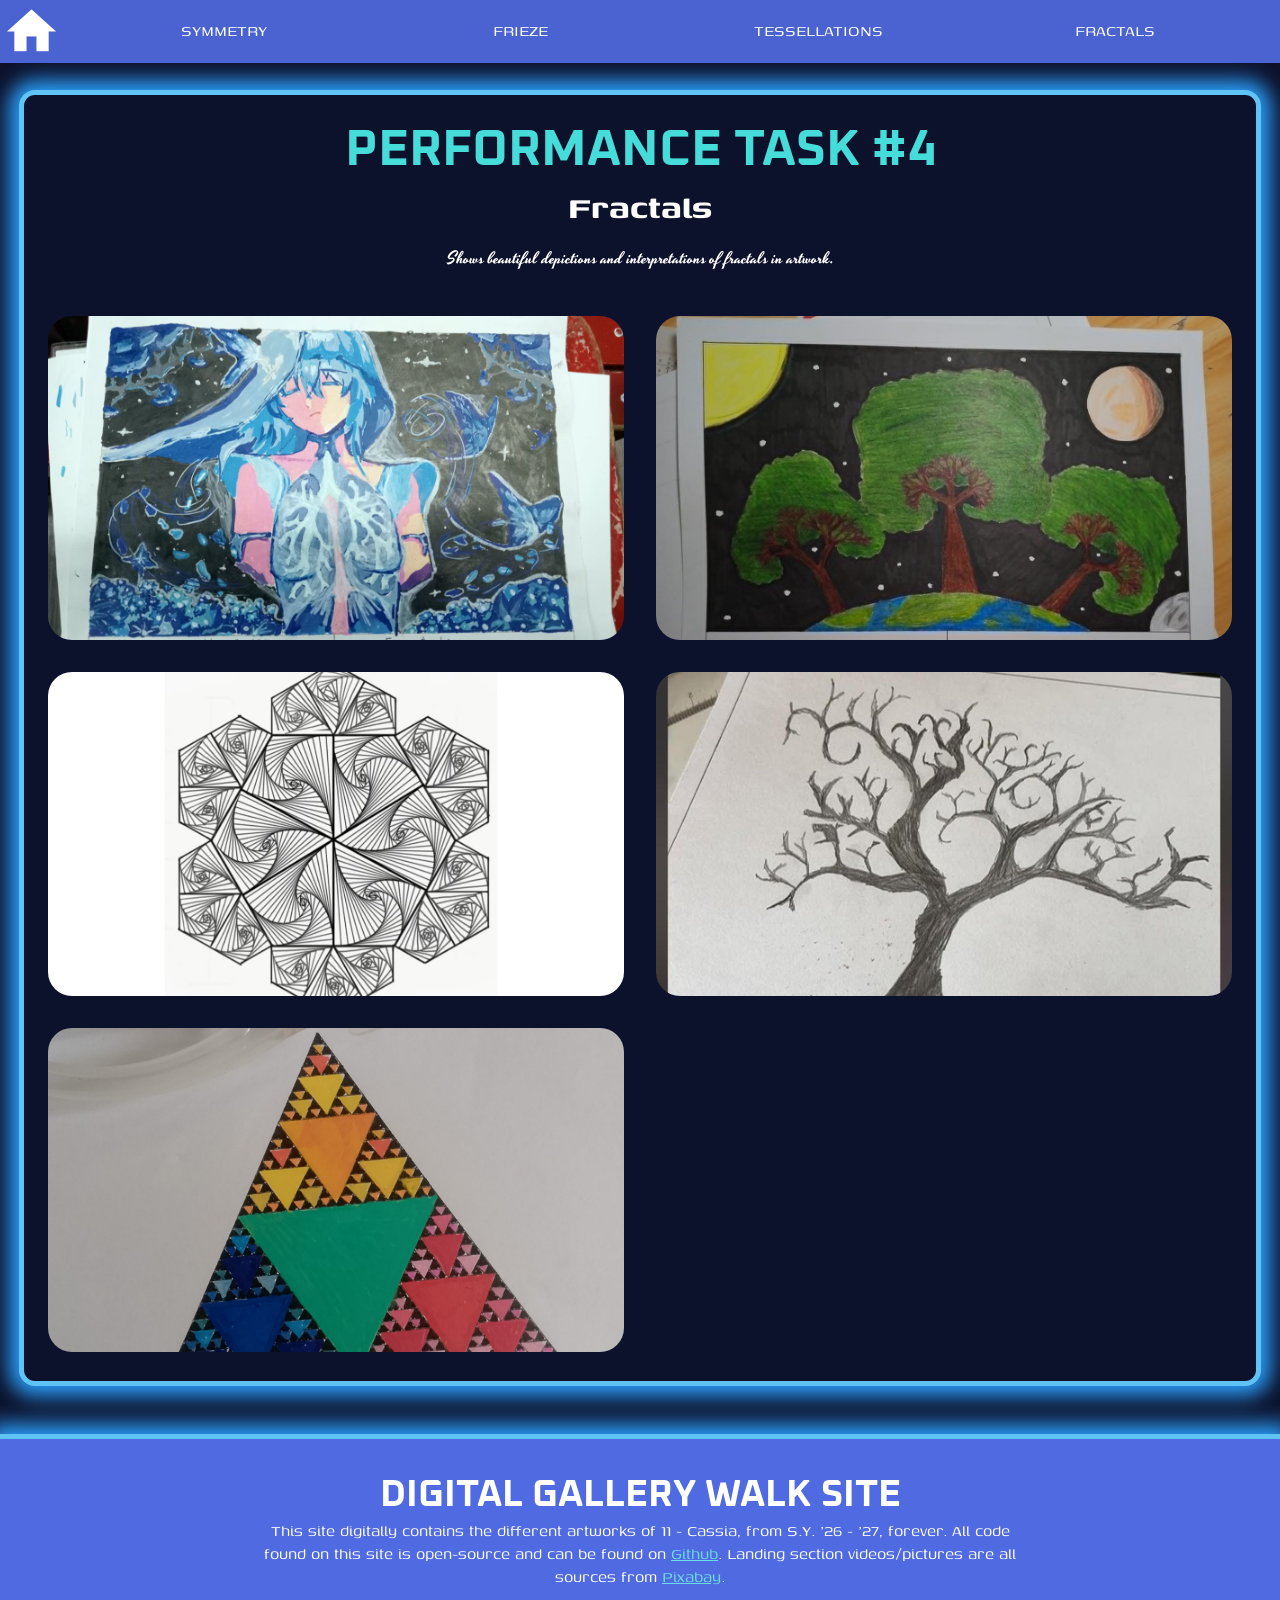
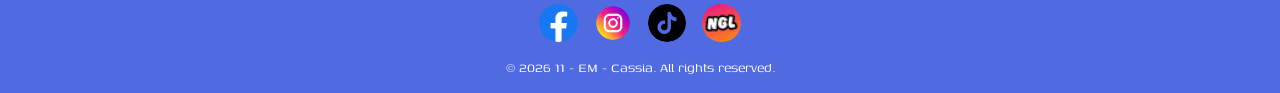
<file: pages/fractal.html>
<!--
The Digital Gallery Walk Site is a website which can display several downloadable artworks based on previously-set categories. 
Copyright (C) 2026 Jhazmine Audrey Perez

This program is free software: you can redistribute it and/or modify
it under the terms of the GNU General Public License as published by
the Free Software Foundation, either version 3 of the License, or
(at your option) any later version.

This program is distributed in the hope that it will be useful,
but WITHOUT ANY WARRANTY; without even the implied warranty of
MERCHANTABILITY or FITNESS FOR A PARTICULAR PURPOSE.  See the
GNU General Public License for more details.

You should have received a copy of the GNU General Public License
along with this program.  If not, see <https://www.gnu.org/licenses/>.
-->

<!DOCTYPE html>
<html>
    <head>
        <title> PT#4 Fractal | Digital Gallery Walk </title>
        <link rel="icon" type="image/x-icon" href="../assets/favi.ico">

        <meta charset="UTF-8"/>
        <meta name="viewport" content="width=device-width, initial-scale=1.0"/>
        <meta 
            name="description"
            content="Digital Gallery Walk - Fractals Page | A permanent version of the Gallery Walk containing different
            chosen artworks created for the Finite Mathematics subject, made by members of this class."
        />
        <meta name="author" content="Jhazmine Audrey Perez"/>

        <!-- Open Graph Tags-->
        <meta property="og:title" content="Fractals Page - Digital Gallery Walk | Cassia"/>
        <meta
            property="og:description"
            content="Digital Gallery Walk - Fractals Page | A permanent version of the Finite Mathematics
            Gallery Walk project of Cassia."
        /> 
        <meta property="og:url" content="https://jhazmineaudrey.github.io/Digital-Gallery-Walk-Site/"/> 

        <meta property="og:image" content="https://jhazmineaudrey.github.io/Digital-Gallery-Walk-Site/"/>
        <meta property="og:image:width" content="1200" />
        <meta property="og:image:height" content="630" />

        <meta property="og:type" content="Website"/>

        <!-- External Links -->
        <link rel="stylesheet" href="../css/pages.css"/>
        <script src="../js/pages.js" defer></script>

        <link href="https://fonts.googleapis.com/icon?family=Material+Icons|Material+Icons+Outlined|Material+Icons+Round|Material+Icons+Sharp|Material+Icons+Two+Tone" rel="stylesheet"/>
        <link rel="preconnect" href="https://fonts.googleapis.com">
        <link rel="preconnect" href="https://fonts.gstatic.com" crossorigin>
        <link href="https://fonts.googleapis.com/css2?family=Genos:ital,wght@0,100..900;1,100..900&family=Oxanium:wght@200..800&family=Yesteryear&display=swap" rel="stylesheet">
    </head>
    <body>
        <div id="ZOOMED-IN-CONTAINER">
            <div id="ZOOM-IMG-CONT">
                <img id="ZOOM-IMG"/>
                <button id="ZOOM-CONT-CLOSE"></button>
                <a id="ZOOM-CONT-DOWNLOAD" download></a>
            </div>
        </div>
        <header>
            <div id="MOB-NAV">
                <a id="HOME" href="../index.html"></a>
                <input type="checkbox" id="HAMBURGER"/>
                <label for="HAMBURGER"></label>
            </div>
            <nav>
                <ul id="MENU">
                    <li class="item"><a href="../pages/symmetry.html">SYMMETRY</a></li>
                    <li class="item"><a href="../pages/frieze.html">FRIEZE</a></li>
                    <li class="item"><a href="../pages/tessellation.html">TESSELLATIONS</a></li>
                    <li class="item"><a href="">FRACTALS</a></li>
                </ul>
            </nav>
        </header>
        <main>
            <section class="PTs" id="PT4">
                <h2 class="section-title"><strong>PERFORMANCE TASK #4</strong></h2>
                <p class="pt-title"><strong> Fractals </strong></p>
                <p class="section-desc">Shows beautiful depictions and interpretations of fractals in artwork.</p>
                <div class="group">
                    <article class="artwork-card">
                        <img src="../assets/Fractal1.jpg"/>
                        <div class="card-overlay"><strong>[Artist Name]</strong></div>
                    </article>
                    <article class="artwork-card">
                        <img src="../assets/Fractal2.jpg"/>
                        <div class="card-overlay"><strong>[Artist Name]</strong></div>
                    </article>
                    <article class="artwork-card">
                        <img src="../assets/Fractal3.png"/>
                        <div class="card-overlay"><strong>[Artist Name]</strong></div>
                    </article>
                    <article class="artwork-card">
                        <img src="../assets/Fractal4.jpg"/>
                        <div class="card-overlay"><strong>[Artist Name]</strong></div>
                    </article>
                    <article class="artwork-card">
                        <img src="../assets/Fractal5.jpg"/>
                        <div class="card-overlay"><strong>[Artist Name]</strong></div>
                    </article>
                </div>
            </section>
        </main>
        <footer>
            <strong>DIGITAL GALLERY WALK SITE</strong>
            <section id="FOOTER-ABOUT">
                This site digitally contains the different artworks of 11 - Cassia, from S.Y. '26 - '27, forever.
                All code found on this site is open-source and can be found on <a href="https://github.com/jhazmineaudrey/Digital-Gallery-Walk-Site">Github</a>.
                Landing section videos/pictures are all sources from <a href="https://pixabay.com/">Pixabay</a>.
            </section>
            <section id="FOOTER-CONTACT">
                <a href="https://www.facebook.com/"><img src="../assets/facebook.png"/></a>
                <a href="https://www.instagram.com/"><img src="../assets/instagram.png"/></a>
                <a href="https://www.tiktok.com/"><img src="../assets/tiktok.png"/></a>
                <a href="https://ngl.link/"><img src="../assets/ngl.png"/></a>
            </section>
            <p>© 2026 11 - EM - Cassia. All rights reserved.</p>
        </footer>
    </body>
</html>
</file>
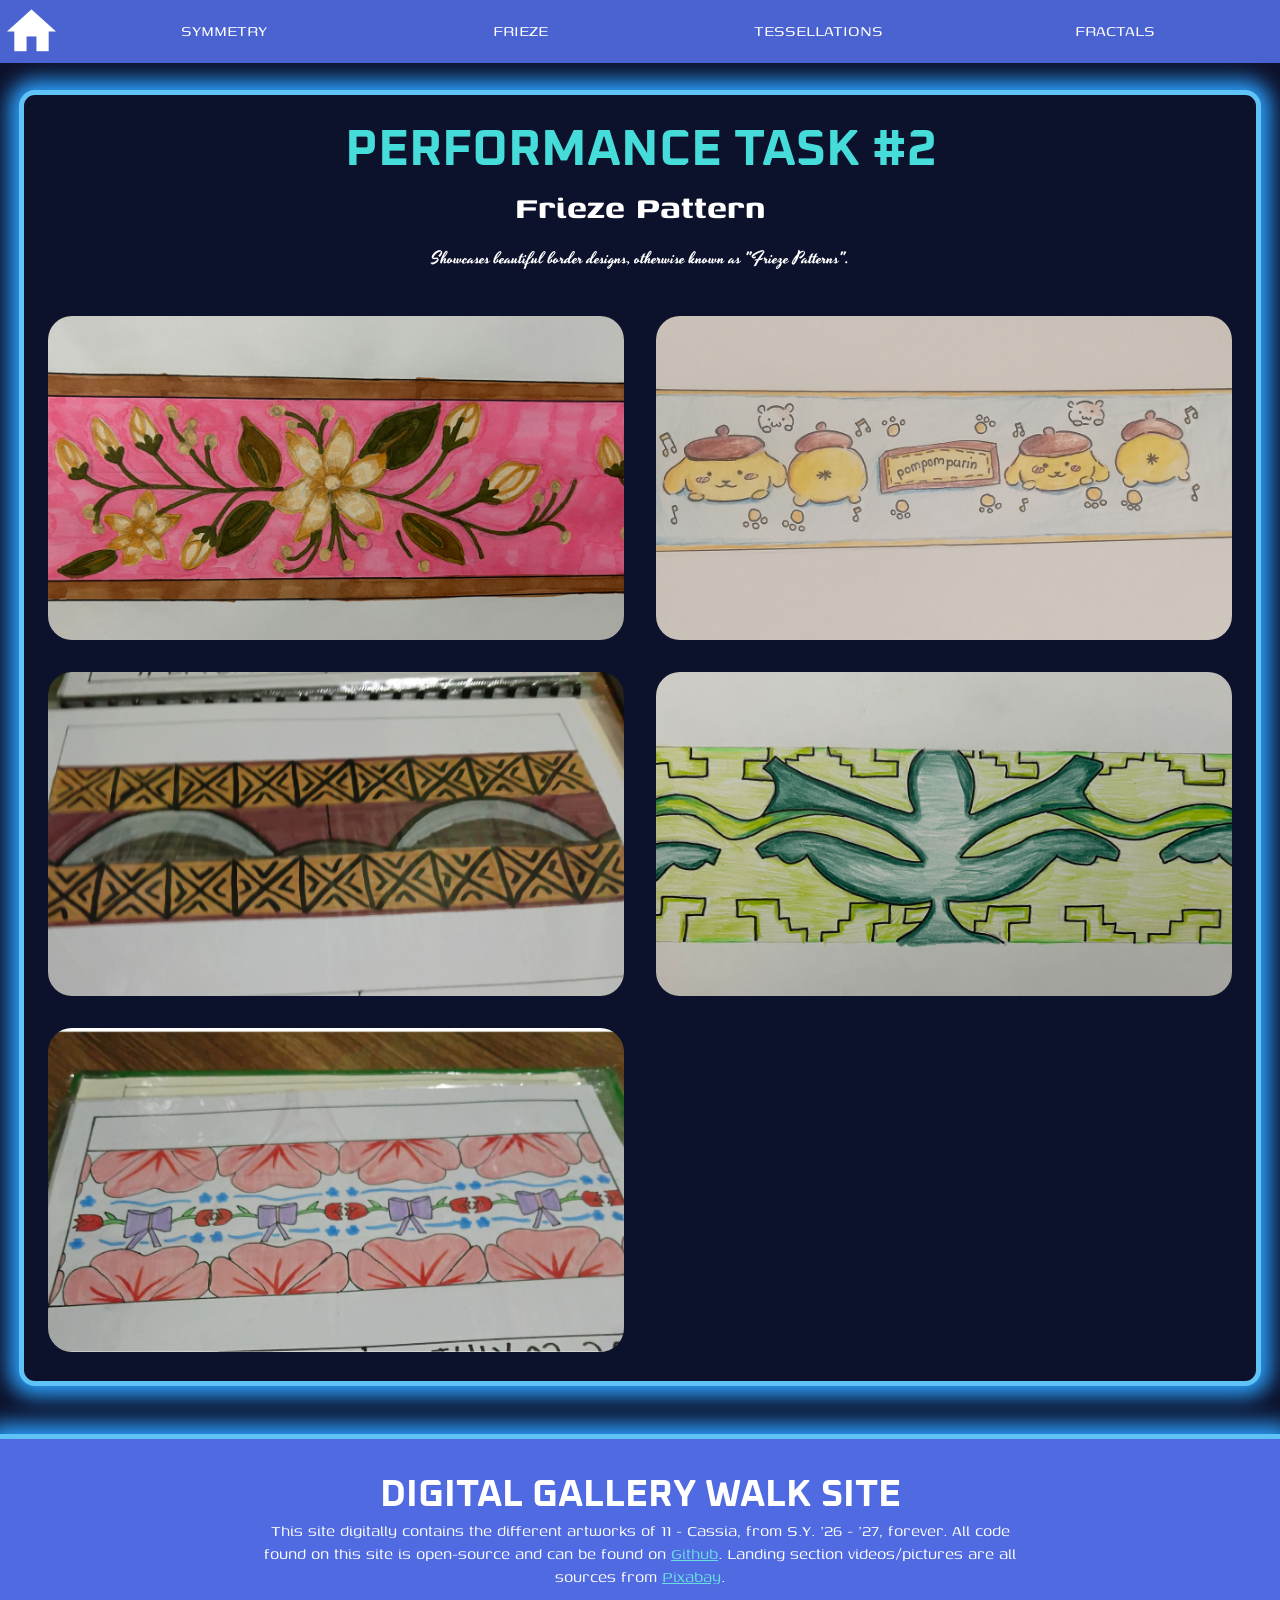
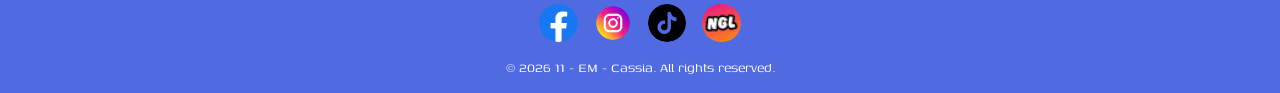
<file: pages/frieze.html>
<!--
The Digital Gallery Walk Site is a website which can display several downloadable artworks based on previously-set categories. 
Copyright (C) 2026 Jhazmine Audrey Perez

This program is free software: you can redistribute it and/or modify
it under the terms of the GNU General Public License as published by
the Free Software Foundation, either version 3 of the License, or
(at your option) any later version.

This program is distributed in the hope that it will be useful,
but WITHOUT ANY WARRANTY; without even the implied warranty of
MERCHANTABILITY or FITNESS FOR A PARTICULAR PURPOSE.  See the
GNU General Public License for more details.

You should have received a copy of the GNU General Public License
along with this program.  If not, see <https://www.gnu.org/licenses/>.
-->

<!DOCTYPE html>
<html>
    <head>
        <title> PT#2 Frieze | Digital Gallery Walk </title>
        <link rel="icon" type="image/x-icon" href="../assets/favi.ico">

        <meta charset="UTF-8"/>
        <meta name="viewport" content="width=device-width, initial-scale=1.0"/>
        <meta 
            name="description"
            content="Digital Gallery Walk - Frieze Page | A permanent version of the Gallery Walk containing different
            chosen artworks created for the Finite Mathematics subject, made by members of this class."
        />
        <meta name="author" content="Jhazmine Audrey Perez"/>

        <!-- Open Graph Tags-->
        <meta property="og:title" content="Frieze Page - Digital Gallery Walk | Cassia"/>
        <meta
            property="og:description"
            content="Digital Gallery Walk - Frieze Page | A permanent version of the Finite Mathematics
            Gallery Walk project of Cassia."
        /> 
        <meta property="og:url" content="https://jhazmineaudrey.github.io/Digital-Gallery-Walk-Site/"/> 

        <meta property="og:image" content="https://jhazmineaudrey.github.io/Digital-Gallery-Walk-Site/"/>
        <meta property="og:image:width" content="1200" />
        <meta property="og:image:height" content="630" />

        <meta property="og:type" content="Website"/>

        <!-- External Links -->
        <link rel="stylesheet" href="../css/pages.css"/>
        <script src="../js/pages.js" defer></script>

        <link href="https://fonts.googleapis.com/icon?family=Material+Icons|Material+Icons+Outlined|Material+Icons+Round|Material+Icons+Sharp|Material+Icons+Two+Tone" rel="stylesheet"/>
        <link rel="preconnect" href="https://fonts.googleapis.com">
        <link rel="preconnect" href="https://fonts.gstatic.com" crossorigin>
        <link href="https://fonts.googleapis.com/css2?family=Genos:ital,wght@0,100..900;1,100..900&family=Oxanium:wght@200..800&family=Yesteryear&display=swap" rel="stylesheet">
    </head>
    <body>
        <div id="ZOOMED-IN-CONTAINER">
            <div id="ZOOM-IMG-CONT">
                <img id="ZOOM-IMG"/>
                <button id="ZOOM-CONT-CLOSE"></button>
                <a id="ZOOM-CONT-DOWNLOAD" download></a>
            </div>
        </div>
        <header>
            <div id="MOB-NAV">
                <a id="HOME" href="../index.html"></a>
                <input type="checkbox" id="HAMBURGER"/>
                <label for="HAMBURGER"></label>
            </div>
            <nav>
                <ul id="MENU">
                    <li class="item"><a href="../pages/symmetry.html">SYMMETRY</a></li>
                    <li class="item"><a href="">FRIEZE</a></li>
                    <li class="item"><a href="../pages/tessellation.html">TESSELLATIONS</a></li>
                    <li class="item"><a href="../pages/fractal.html">FRACTALS</a></li>
                </ul>
            </nav>
        </header>
        <main>
            <section class="PTs" id="PT4">
                <h2 class="section-title"><strong>PERFORMANCE TASK #2</strong></h2>
                <p class="pt-title"><strong> Frieze Pattern </strong></p>
                <p class="section-desc"> Showcases beautiful border designs, otherwise known as "Frieze Patterns".</p>
                <div class="group">
                    <article class="artwork-card">
                        <img src="../assets/Frieze1.jpg"/>
                        <div class="card-overlay"><strong>[Artist Name]</strong></div>
                    </article>
                    <article class="artwork-card">
                        <img src="../assets/Frieze2.jpg"/>
                        <div class="card-overlay"><strong>[Artist Name]</strong></div>
                    </article>
                    <article class="artwork-card">
                        <img src="../assets/Freize3.jpg"/>
                        <div class="card-overlay"><strong>[Artist Name]</strong></div>
                    </article>
                    <article class="artwork-card">
                        <img src="../assets/Frieze4.jpg"/>
                        <div class="card-overlay"><strong>[Artist Name]</strong></div>
                    </article>
                    <article class="artwork-card">
                        <img src="../assets/Frieze5.jpg"/>
                        <div class="card-overlay"><strong>[Artist Name]</strong></div>
                    </article>
                </div>
            </section>
        </main>
        <footer>
            <strong>DIGITAL GALLERY WALK SITE</strong>
            <section id="FOOTER-ABOUT">
                This site digitally contains the different artworks of 11 - Cassia, from S.Y. '26 - '27, forever.
                All code found on this site is open-source and can be found on <a href="https://github.com/jhazmineaudrey/Digital-Gallery-Walk-Site">Github</a>.
                Landing section videos/pictures are all sources from <a href="https://pixabay.com/">Pixabay</a>.
            </section>
            <section id="FOOTER-CONTACT">
                <a href="https://www.facebook.com/"><img src="../assets/facebook.png"/></a>
                <a href="https://www.instagram.com/"><img src="../assets/instagram.png"/></a>
                <a href="https://www.tiktok.com/"><img src="../assets/tiktok.png"/></a>
                <a href="https://ngl.link/"><img src="../assets/ngl.png"/></a>
            </section>
            <p>© 2026 11 - EM - Cassia. All rights reserved.</p>
        </footer>
    </body>
</html>
</file>
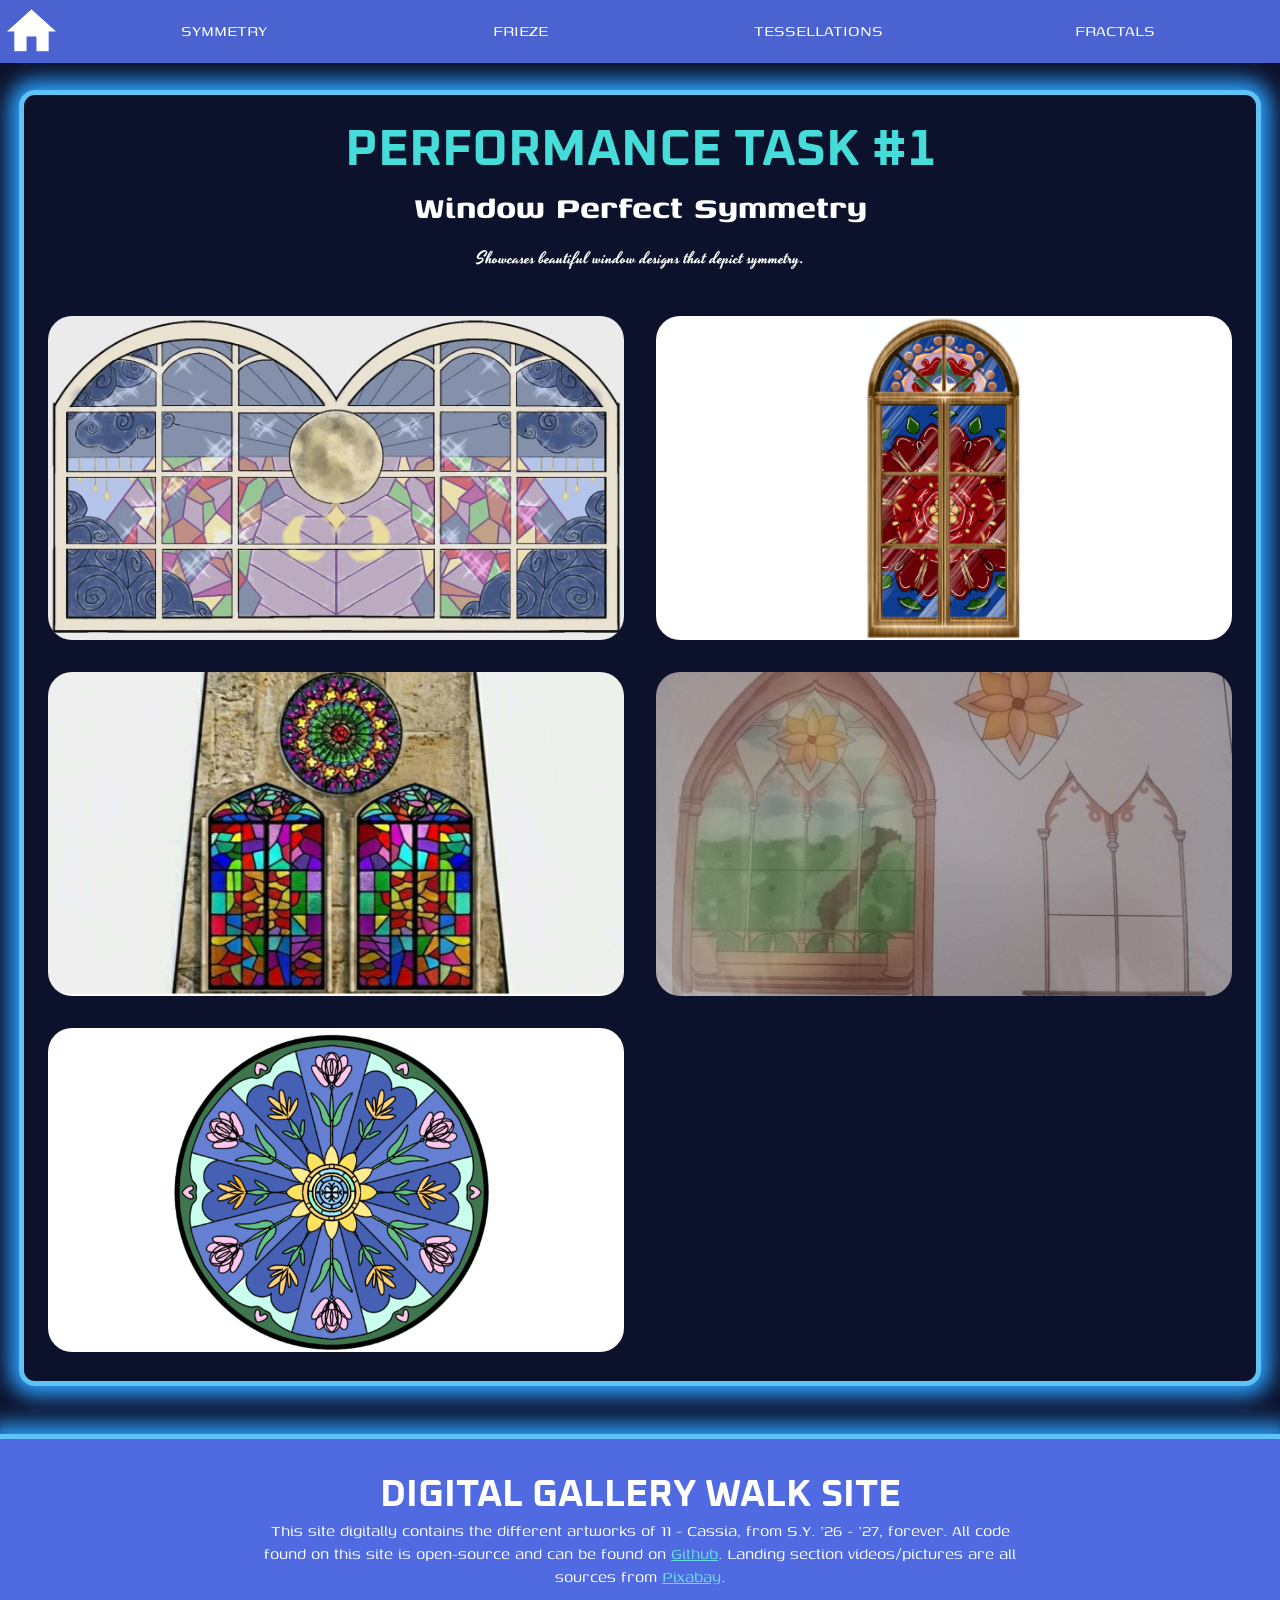
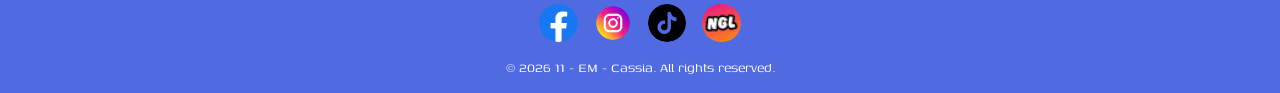
<file: pages/symmetry.html>
<!--
The Digital Gallery Walk Site is a website which can display several downloadable artworks based on previously-set categories. 
Copyright (C) 2026 Jhazmine Audrey Perez

This program is free software: you can redistribute it and/or modify
it under the terms of the GNU General Public License as published by
the Free Software Foundation, either version 3 of the License, or
(at your option) any later version.

This program is distributed in the hope that it will be useful,
but WITHOUT ANY WARRANTY; without even the implied warranty of
MERCHANTABILITY or FITNESS FOR A PARTICULAR PURPOSE.  See the
GNU General Public License for more details.

You should have received a copy of the GNU General Public License
along with this program.  If not, see <https://www.gnu.org/licenses/>.
-->

<!DOCTYPE html>
<html>
    <head>
        <title> PT#1 Symmetry | Digital Gallery Walk </title>
        <link rel="icon" type="image/x-icon" href="../assets/favi.ico">

        <meta charset="UTF-8"/>
        <meta name="viewport" content="width=device-width, initial-scale=1.0"/>
        <meta 
            name="description"
            content="Digital Gallery Walk - Symmetry Page | A permanent version of the Gallery Walk containing different
            chosen artworks created for the Finite Mathematics subject, made by members of this class."
        />
        <meta name="author" content="Jhazmine Audrey Perez"/>

        <!-- Open Graph Tags-->
        <meta property="og:title" content="Symmetry Page - Digital Gallery Walk | Cassia"/>
        <meta
            property="og:description"
            content="Digital Gallery Walk - Symmetry Page | A permanent version of the Finite Mathematics
            Gallery Walk project of Cassia."
        /> 
        <meta property="og:url" content="https://jhazmineaudrey.github.io/Digital-Gallery-Walk-Site/"/> 

        <meta property="og:image" content="https://jhazmineaudrey.github.io/Digital-Gallery-Walk-Site/"/>
        <meta property="og:image:width" content="1200" />
        <meta property="og:image:height" content="630" />

        <meta property="og:type" content="Website"/>

        <!-- External Links -->
        <link rel="stylesheet" href="../css/pages.css"/>
        <script src="../js/pages.js" defer></script>

        <link href="https://fonts.googleapis.com/icon?family=Material+Icons|Material+Icons+Outlined|Material+Icons+Round|Material+Icons+Sharp|Material+Icons+Two+Tone" rel="stylesheet"/>
        <link rel="preconnect" href="https://fonts.googleapis.com">
        <link rel="preconnect" href="https://fonts.gstatic.com" crossorigin>
        <link href="https://fonts.googleapis.com/css2?family=Genos:ital,wght@0,100..900;1,100..900&family=Oxanium:wght@200..800&family=Yesteryear&display=swap" rel="stylesheet">
    </head>
    <body>
        <div id="ZOOMED-IN-CONTAINER">
            <div id="ZOOM-IMG-CONT">
                <img id="ZOOM-IMG"/>
                <button id="ZOOM-CONT-CLOSE"></button>
                <a id="ZOOM-CONT-DOWNLOAD" download></a>
            </div>
        </div>
        <header>
            <div id="MOB-NAV">
                <a id="HOME" href="../index.html"></a>
                <input type="checkbox" id="HAMBURGER"/>
                <label for="HAMBURGER"></label>
            </div>
            <nav>
                <ul id="MENU">
                    <li class="item"><a href="">SYMMETRY</a></li>
                    <li class="item"><a href="../pages/frieze.html">FRIEZE</a></li>
                    <li class="item"><a href="../pages/tessellation.html">TESSELLATIONS</a></li>
                    <li class="item"><a href="../pages/fractal.html">FRACTALS</a></li>
                </ul>
            </nav>
        </header>
        <main>
            <section class="PTs">
                <h2 class="section-title"><strong>PERFORMANCE TASK #1</strong></h2>
                <p class="pt-title"><strong> Window Perfect Symmetry </strong></p>
                <p class="section-desc"> Showcases beautiful window designs that depict symmetry. </p>
                <div class="group">
                    <article class="artwork-card">
                        <img src="../assets/Window1.jpg"/>
                        <div class="card-overlay"><strong>[Artist Name]</strong></div>
                    </article>
                    <article class="artwork-card">
                        <img src="../assets/Window2.jpg"/>
                        <div class="card-overlay"><strong>[Artist Name]</strong></div>
                    </article>
                    <article class="artwork-card">
                        <img src="../assets/Window3.jpg"/>
                        <div class="card-overlay"><strong>[Artist Name]</strong></div>
                    </article>
                    <article class="artwork-card">
                        <img src="../assets/Window4.jpg"/>
                        <div class="card-overlay"><strong>[Artist Name]</strong></div>
                    </article>
                    <article class="artwork-card">
                        <img src="../assets/Window5.png"/>
                        <div class="card-overlay"><strong>[Artist Name]</strong></div>
                    </article>
                </div>
            </section>
        </main>
        <footer>
            <strong>DIGITAL GALLERY WALK SITE</strong>
            <section id="FOOTER-ABOUT">
                This site digitally contains the different artworks of 11 - Cassia, from S.Y. '26 - '27, forever.
                All code found on this site is open-source and can be found on <a href="https://github.com/jhazmineaudrey/Digital-Gallery-Walk-Site">Github</a>.
                Landing section videos/pictures are all sources from <a href="https://pixabay.com/">Pixabay</a>.
            </section>
            <section id="FOOTER-CONTACT">
                <a href="https://www.facebook.com/"><img src="../assets/facebook.png"/></a>
                <a href="https://www.instagram.com/"><img src="../assets/instagram.png"/></a>
                <a href="https://www.tiktok.com/"><img src="../assets/tiktok.png"/></a>
                <a href="https://ngl.link/"><img src="../assets/ngl.png"/></a>
            </section>
            <p>© 2026 11 - EM - Cassia. All rights reserved.</p>
        </footer>
    </body>
</html>
</file>
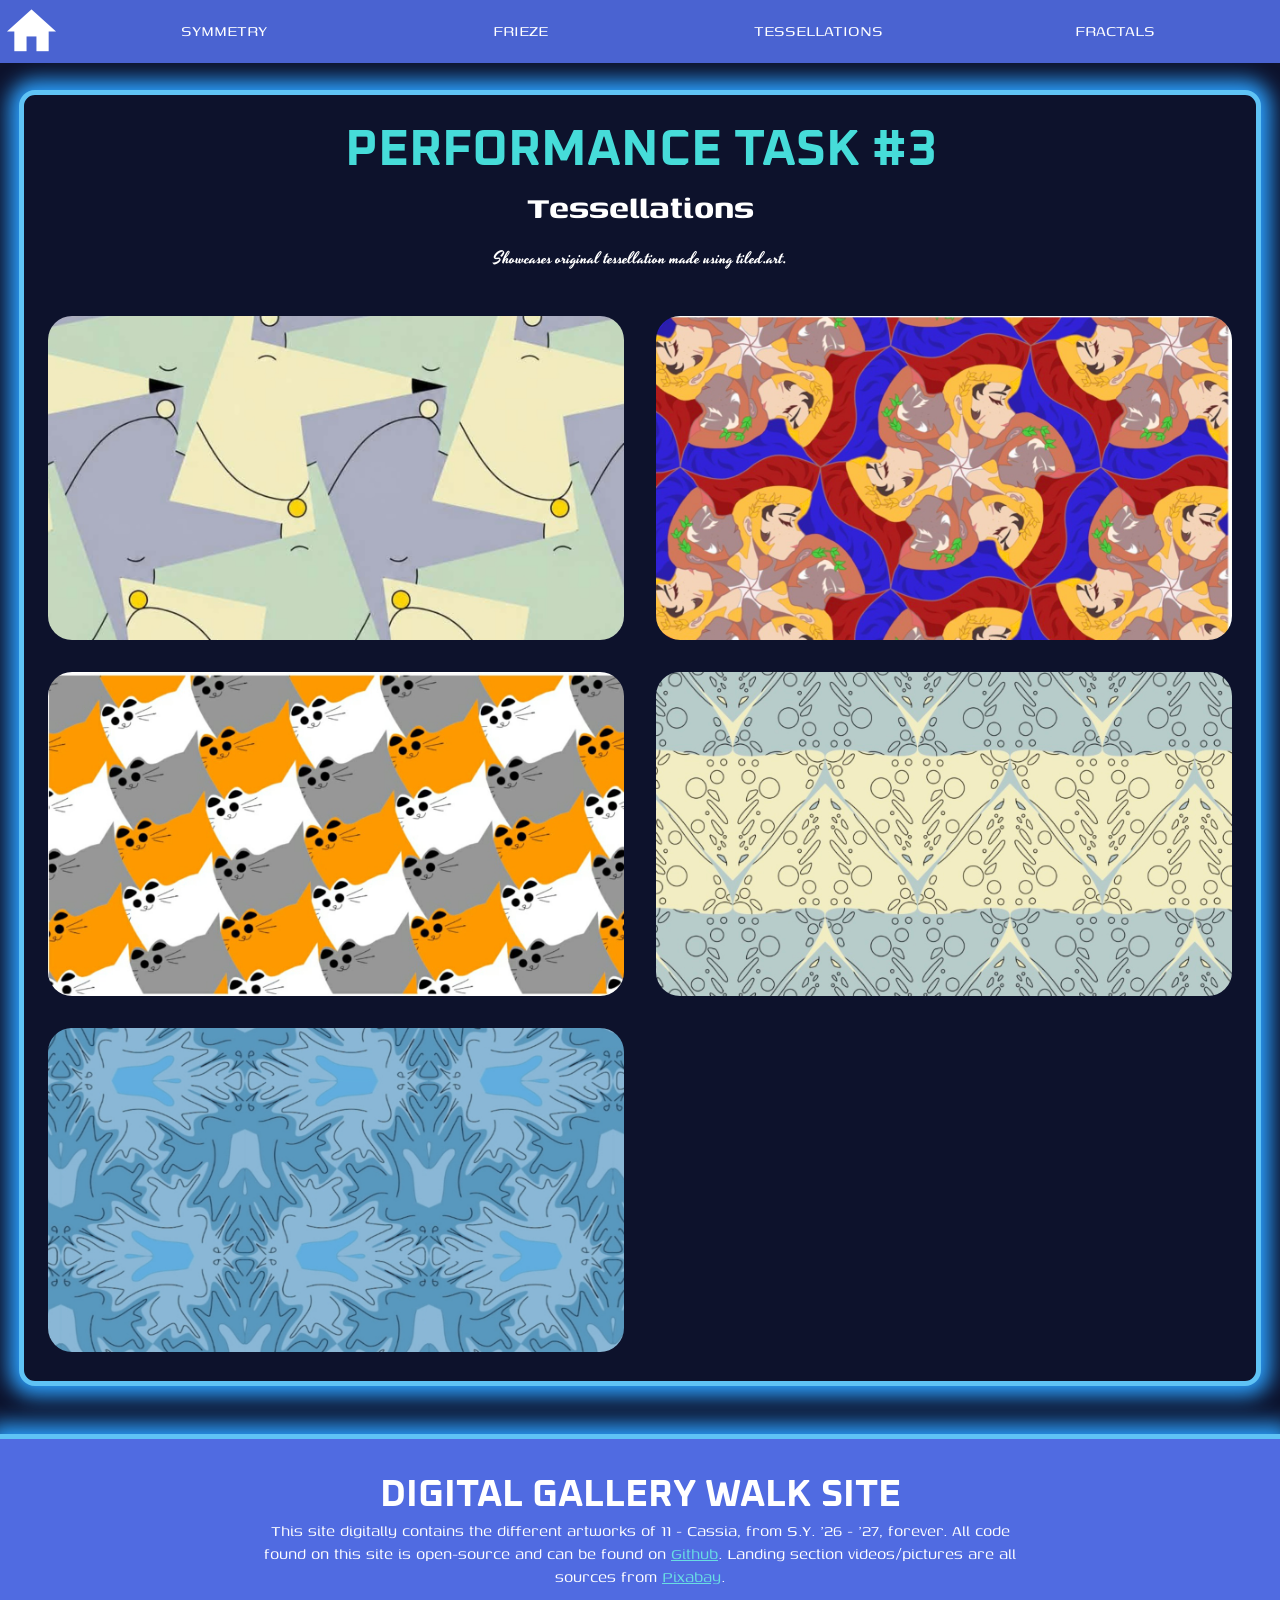
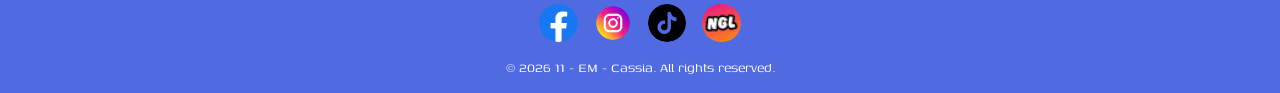
<file: pages/tessellation.html>
<!--
The Digital Gallery Walk Site is a website which can display several downloadable artworks based on previously-set categories. 
Copyright (C) 2026 Jhazmine Audrey Perez

This program is free software: you can redistribute it and/or modify
it under the terms of the GNU General Public License as published by
the Free Software Foundation, either version 3 of the License, or
(at your option) any later version.

This program is distributed in the hope that it will be useful,
but WITHOUT ANY WARRANTY; without even the implied warranty of
MERCHANTABILITY or FITNESS FOR A PARTICULAR PURPOSE.  See the
GNU General Public License for more details.

You should have received a copy of the GNU General Public License
along with this program.  If not, see <https://www.gnu.org/licenses/>.
-->

<!DOCTYPE html>
<html>
    <head>
        <title> PT#3 Tessellation | Digital Gallery Walk </title>
        <link rel="icon" type="image/x-icon" href="../assets/favi.ico">

        <meta charset="UTF-8"/>
        <meta name="viewport" content="width=device-width, initial-scale=1.0"/>
        <meta 
            name="description"
            content="Digital Gallery Walk - Tessellations Page | A permanent version of the Gallery Walk containing different
            chosen artworks created for the Finite Mathematics subject, made by members of this class."
        />
        <meta name="author" content="Jhazmine Audrey Perez"/>

        <!-- Open Graph Tags-->
        <meta property="og:title" content="Tessellations Page - Digital Gallery Walk | Cassia"/>
        <meta
            property="og:description"
            content="Digital Gallery Walk - Tessellations Page | A permanent version of the Finite Mathematics
            Gallery Walk project of Cassia."
        /> 
        <meta property="og:url" content="https://jhazmineaudrey.github.io/Digital-Gallery-Walk-Site/"/> 

        <meta property="og:image" content="https://jhazmineaudrey.github.io/Digital-Gallery-Walk-Site/"/>
        <meta property="og:image:width" content="1200" />
        <meta property="og:image:height" content="630" />

        <meta property="og:type" content="Website"/>

        <!-- External Links -->
        <link rel="stylesheet" href="../css/pages.css"/>
        <script src="../js/pages.js" defer></script>

        <link href="https://fonts.googleapis.com/icon?family=Material+Icons|Material+Icons+Outlined|Material+Icons+Round|Material+Icons+Sharp|Material+Icons+Two+Tone" rel="stylesheet"/>
        <link rel="preconnect" href="https://fonts.googleapis.com">
        <link rel="preconnect" href="https://fonts.gstatic.com" crossorigin>
        <link href="https://fonts.googleapis.com/css2?family=Genos:ital,wght@0,100..900;1,100..900&family=Oxanium:wght@200..800&family=Yesteryear&display=swap" rel="stylesheet">
    </head>
    <body>
        <div id="ZOOMED-IN-CONTAINER">
            <div id="ZOOM-IMG-CONT">
                <img id="ZOOM-IMG"/>
                <button id="ZOOM-CONT-CLOSE"></button>
                <a id="ZOOM-CONT-DOWNLOAD" download></a>
            </div>
        </div>
        <header>
            <div id="MOB-NAV">
                <a id="HOME" href="../index.html"></a>
                <input type="checkbox" id="HAMBURGER"/>
                <label for="HAMBURGER"></label>
            </div>
            <nav>
                <ul id="MENU">
                    <li class="item"><a href="../pages/symmetry.html">SYMMETRY</a></li>
                    <li class="item"><a href="../pages/frieze.html">FRIEZE</a></li>
                    <li class="item"><a href="">TESSELLATIONS</a></li>
                    <li class="item"><a href="../pages/fractal.html">FRACTALS</a></li>
                </ul>
            </nav>
        </header>
        <main>
            <section class="PTs" id="PT4">
                <h2 class="section-title"><strong>PERFORMANCE TASK #3</strong></h2>
                <p class="pt-title"><strong> Tessellations </strong></p>
                <p class="section-desc">Showcases original tessellation made using tiled.art.</p>
                <div class="group">
                    <article class="artwork-card">
                        <img src="../assets/Tessellation1.jpg"/>
                        <div class="card-overlay"><strong>[Artist Name]</strong></div>
                    </article>
                    <article class="artwork-card">
                        <img src="../assets/Tessellation2.jpg"/>
                        <div class="card-overlay"><strong>[Artist Name]</strong></div>
                    </article>
                    <article class="artwork-card">
                        <img src="../assets/Tessellation3.jpg"/>
                        <div class="card-overlay"><strong>[Artist Name]</strong></div>
                    </article>
                    <article class="artwork-card">
                        <img src="../assets/Tessellation4.jpg"/>
                        <div class="card-overlay"><strong>[Artist Name]</strong></div>
                    </article>
                    <article class="artwork-card">
                        <img src="../assets/Tessellation5.jpg"/>
                        <div class="card-overlay"><strong>[Artist Name]</strong></div>
                    </article>
                </div>
            </section>
        </main>
        <footer>
            <strong>DIGITAL GALLERY WALK SITE</strong>
            <section id="FOOTER-ABOUT">
                This site digitally contains the different artworks of 11 - Cassia, from S.Y. '26 - '27, forever.
                All code found on this site is open-source and can be found on <a href="https://github.com/jhazmineaudrey/Digital-Gallery-Walk-Site">Github</a>.
                Landing section videos/pictures are all sources from <a href="https://pixabay.com/">Pixabay</a>.
            </section>
            <section id="FOOTER-CONTACT">
                <a href="https://www.facebook.com/"><img src="../assets/facebook.png"/></a>
                <a href="https://www.instagram.com/"><img src="../assets/instagram.png"/></a>
                <a href="https://www.tiktok.com/"><img src="../assets/tiktok.png"/></a>
                <a href="https://ngl.link/"><img src="../assets/ngl.png"/></a>
            </section>
            <p>© 2026 11 - EM - Cassia. All rights reserved.</p>
        </footer>
    </body>
</html>
</file>
<file: css/pages.css>
/*
The Digital Gallery Walk Site is a website which can display several downloadable artworks based on previously-set categories. 
Copyright (C) 2026 Jhazmine Audrey Perez

This program is free software: you can redistribute it and/or modify
it under the terms of the GNU General Public License as published by
the Free Software Foundation, either version 3 of the License, or
(at your option) any later version.

This program is distributed in the hope that it will be useful,
but WITHOUT ANY WARRANTY; without even the implied warranty of
MERCHANTABILITY or FITNESS FOR A PARTICULAR PURPOSE.  See the
GNU General Public License for more details.

You should have received a copy of the GNU General Public License
along with this program.  If not, see <https://www.gnu.org/licenses/>.
*/

/* GLOBAL STYLES */
:root {
    --border-color: #5fc3f5
}

html {
    scroll-behavior: smooth;
}

body {
    padding: 0;
    margin: 0;
    background-color: rgb(13, 18, 44);
}

main {
    display: flex;
    flex-direction: column;
    justify-content: space-evenly;
    gap: 7rem;
    transition: filter 0.5s ease-in-out
}

/* NAVIGATION */
header {
    position: fixed;
    top: 0;
    display: flex;
    justify-content: space-between;
    width: 100%;
    height: fit-content;
    background-color: rgba(80, 107, 225, 0.916);
    z-index: 999;
    transition: filter 0.5s ease-in-out
}

#HAMBURGER {
    display: none
}

nav {
    display: flex;
    flex: 1;
    justify-content: center;
    align-content: center;
    margin: 0 1rem
}

#MENU {
    all: unset;
    display: grid;
    grid-auto-flow: column;
    grid-template-columns: 1fr 1fr 1fr 1fr;
    justify-content: space-evenly;
    align-items: center;
    width: 100%;
    height: 100%;
}

.item {
    all: unset;
    font-family: "Genos", sans-serif;
    font-size: 1.5vw;
    text-align: center;
    width: 90%;
    justify-self: center;
}

.item a {
    display: inline-block;
    text-decoration: none;
    width: 100%;
    align-self: center;
    line-height: 3vw;
    color: white;
    border-radius: 0.5rem;
    transition: background-color 0.3s ease-in-out;
}

.item a:hover {
    background-color: rgba(149, 149, 255, 0.537);
}

#HOME {
    all: unset;
    color: white;
}

#HOME:hover::after {
    color: rgba(149, 149, 255);
    cursor: pointer
}

#HOME::after {
    display: inline-block;
    content: "home";
    font-family: "Material Icons";
    height: 100%;
    width: auto;
    aspect-ratio: 1 / 1;
    text-align: center;
    align-content: center;
    font-size: 3.7rem;
    transition: color 0.3s ease-in-out
}

@media screen and (max-width: 425px) {
    #MOB-NAV {
        display: flex;
        justify-content: space-between;
    }

    #MOB-NAV label {
        display: block;
        cursor: pointer;
        position: relative;
        height: 100%;
        width: auto;
        aspect-ratio: 1 / 1;
        text-align: center;
        align-content: center;
        font-size: 3.7rem;
        color: white;
    }
    
    #MOB-NAV label::before {
        content: "menu";
        font-family: "Material Icons";
    }

    #HAMBURGER:checked ~ label::before {
        content: "close";
    }

    header {
        display: flex;
        flex-direction: column;
    }

    #MENU {
        display: flex;
        flex-direction: column;
        max-height: 0px;
        overflow: hidden;
        transition: max-height 0.4s ease-in-out
    }

    nav {
        width: 100%;
        margin: 0;
    }

    .item {
        width: 100%;
    }

    .item a {
        height: 4rem;
        font-size: 7vw;
        border-radius: 0%;
        text-align: center;
        align-content: center;
        border-top: 1px solid white;
        background-color: rgba(149, 149, 255, 0.4);
    }

    #MOB-NAV:has(#HAMBURGER:checked) ~ nav #MENU {
        max-height: 500px;
    }
}

/* SECTIONS */
    /* PTs */
    .PTs {
        margin-top: 10vh;
        display: flex;
        box-sizing: border-box;
        flex-direction: column;
        align-self: center;
        width: 97%;
        height: fit-content;
        border: 5px solid var(--border-color);
        border-radius: 1rem;
        text-align: center;
        scroll-margin-top: 70px;
        overflow-y: visible;
        background-color: rgb(13, 18, 44);
        box-shadow: 0px 0px 20px 10px rgba(44,161,255,0.98);
    }

    .group {
        display: grid;
        grid-template-columns: max-content max-content;
        justify-content: center;
        width: 100%;
        padding: 1vw;
        box-sizing: border-box;
        justify-self: center
    }

    h2:has(.section-title) {
        margin-top: 2rem;
        margin-bottom: 0
    }

    .pt-title {
        color: white;
        margin: 0;
        font-family: "Genos", sans-serif;
        font-size: 3vw;
    }

    .section-title {
        all: unset;
        font-family: "Oxanium", sans-serif;
        color: rgb(70, 220, 217);
        font-size: 4vw;
        transition: color 0.3s ease-in-out;
        margin-top: 1.5rem;
        animation: up 2s infinite ease-in-out alternate;
    }

    .section-desc {
        color: white;
        font-family: "Yesteryear", cursive;
        font-size: 1.3vw;
    }

    .artwork-card {
        width: 45vw;
        box-sizing: content-box;
        position: relative;
        height: auto;
        aspect-ratio: 16/9;
        border-radius: 0.5em;
        align-content: center;
        text-align: center;
        font-size: 3rem;
        cursor: pointer;
        transition: all 0.3s ease-in-out;
        justify-self: center;
        margin: 1rem
    }

    .artwork-card img {
        background-color: bisque;
        width: 100%;
        height: 100%;
        border-radius: 0.5em;
        position: absolute;
        bottom: 0;
        left: 0
    }

    .artwork-card:hover {
        box-shadow: 0px 5px 15px 5px rgba(255, 255, 255, 0.72);
        scale: 1.05;
        z-index: 200;
    }

    .card-overlay:hover {
        opacity: 1;
    }

    .card-overlay {
        display: flex;
        box-sizing: content-box;
        background: linear-gradient(
            to top,
            rgba(34, 123, 195, 1) 0%, 
            rgba(67, 145, 213, 0.54) 26%,
            rgba(143, 197, 255, 0.52) 47%, 
            rgba(143, 197, 255, 0.21) 71%, 
            rgba(143, 197, 255, 0) 88%);
        position: absolute;
        width: 100%;
        height: 100%;
        bottom: 0;
        border-radius: inherit;
        align-items: flex-end;
        opacity: 0;
        font-family: "Genos", sans-serif;
        transition: all 0.5s ease-in-out;
    }

    .card-overlay strong {
        padding-left: 2rem; 
        padding-bottom: 1rem;
        font-size: 3vw;
    }

    @media screen and (max-width: 425px) {
        main {
            gap: 6rem;
        }

        .PTs {
            width: 100%;
            border-left: none;
            border-right: none;
            border-radius: 0.2rem;
            margin-top: 11vh;
        }

        .section-title {
            font-size: 8vw;
        }

        .section-desc {
            font-size: 3.8vw;
        }

        .pt-title {
            font-size: 7vw;
        }

        .artwork-card {
            width: 90vw;
            overflow: hidden;
            aspect-ratio: 1/1;
        }

        .artwork-card img {
            object-fit: cover;
        }

        #ZOOM-IMG-CONT {
            object-fit: contain;
        }

        .card-overlay {
            opacity: 1;
            justify-content: center;
        }

        .card-overlay strong {
            font-size: 6vw;
            padding: 0 0 1rem 0;
        }

        .group {
            grid-template-columns: max-content;
        }
    }

    /* ZOOMED IN PIC */

    body:has(#ZOOMED-IN-CONTAINER.active) main, body:has(#ZOOMED-IN-CONTAINER.active) header, body:has(#ZOOMED-IN-CONTAINER.active) footer {
        filter: brightness(30%);
    }

    body:has(#ZOOMED-IN-CONTAINER.active) {
        overflow: hidden;
    }

    body:has(#ZOOMED-IN-CONTAINER.active) main .group {
        animation-play-state: paused;
    }

    #ZOOMED-IN-CONTAINER {
        display: flex;
        position: fixed;
        width: 100vw;
        height: 100vh;
        z-index: 1000;
        opacity: 0;
        justify-content: center;
        align-items: center;
        pointer-events: none;
        transition: opacity 0.5s ease-in-out
    }

    #ZOOMED-IN-CONTAINER.active {
        opacity: 1;
        pointer-events: all;
    }

    #ZOOM-IMG-CONT {
        position: relative;
        background-color: none;
        border-radius: 1rem;
        border: 0.3rem solid var(--border-color);
        background-color: rgba(136, 199, 255, 0.5);
        width: 75%;
        height: 80%;
        overflow: hidden;
    }

    #ZOOM-CONT-CLOSE {
        all: unset;
        padding: 0.3rem;
        position: absolute;
        top: 1rem;
        right: 1rem;
        width: fit-content;
        height: auto;
        aspect-ratio: 1/1;
        background-color: none;
        color: rgb(94, 195, 253);
        transition : background-color 0.2s ease-in-out;
    }

    #ZOOM-CONT-CLOSE:hover {
        background-color: red;
        cursor: pointer
    }

    #ZOOM-CONT-CLOSE::after {
        display: block;
        content: " ";
        content: "close";
        color: rgb(94, 195, 253);
        font-family: "Material Icons";
        align-self: center;
        font-size: 2rem;
    }

    #ZOOM-CONT-DOWNLOAD {
        all: unset;
        padding: 1rem;
        position: absolute;
        bottom: 1rem;
        right: 1rem;
        width: fit-content;
        height: auto;
        aspect-ratio: 1/1;
        background-color: none;
        border: 0.2rem solid rgb(94, 195, 253);
        border-radius: 1rem;
        background-color: rgba(255, 255, 255, 0.314);
        transition : background-color 0.2s ease-in-out;
    }

    #ZOOM-CONT-DOWNLOAD:hover {
        background-color: rgba(74, 189, 255, 0.586);
        cursor: pointer
    }

    #ZOOM-CONT-DOWNLOAD::after {
        display: block;
        content: " ";
        content: "download";
        color: rgb(94, 195, 253);
        font-family: "Material Icons";
        font-size: 3rem;
        align-self: center;
    }

    #ZOOM-IMG {
        width: 100%;
        height: 100%;
        object-fit: cover;
    }

    @media screen and (max-width: 425px) {
        #ZOOM-IMG-CONT {
            width: 95%;
            height: 70%;
        }

        #ZOOM-IMG {
            object-fit: contain;
        }
    }

/* FOOTER */
footer {
    display: flex;
    flex-direction: column;
    width: 100%;
    height: fit-content;
    background-color: rgb(80, 107, 225);
    margin-top: 3rem;
    overflow: hidden;
    border-top: 5px solid var(--border-color);
    box-shadow: 0px 0px 20px 10px rgba(44,161,255,0.98);
    align-items: center;
    color: white;
    transition: filter 0.5s ease-in-out
}

footer strong {
    font-size: 3vw;
    font-family: "Oxanium", sans-serif;
    margin-top: 2rem;
    animation: float 5s ease-in-out infinite alternate
}

#FOOTER-ABOUT  {
    text-align: center;
    font-size: 1.5vw;
    width: 60vw;
    font-family: "Genos", sans-serif;
    animation: float 5s ease-in-out infinite alternate;
    animation-delay: 0.5s
}


#FOOTER-ABOUT a {
    color: rgb(105, 221, 227)
}

#FOOTER-CONTACT {
    display: flex;
    gap: 1rem;
    margin-top: 1rem;
    animation: float 5s ease-in-out infinite alternate;
    animation-delay: 1s
}

#FOOTER-CONTACT a img {
    width: 3vw;
    height: auto;
    aspect-ratio: 1/1;
    border-radius: 30rem;
}

#FOOTER-CONTACT a {
    display: flex;
    transition: all 0.6s ease-in-out;
    border-radius: 30rem;
    justify-content: center;
    align-items: center
}

#FOOTER-CONTACT a:hover {
    transform: translateY(-8px);
    box-shadow: 0px 5px 23px 5px rgba(0,0,0,0.72);
}

footer p {
    font-family: "Genos", sans-serif;
    animation: float 5s ease-in-out infinite alternate;
    animation-delay: 1.5s
}

@media screen and (max-width: 425px) {
    footer strong {
        font-size: 7vw;
        font-family: "Oxanium", sans-serif;
        margin-top: 2rem;
        animation: float 5s ease-in-out infinite alternate;
    }

    #FOOTER-ABOUT {
        font-size: 3.5vw;
        width: 95vw;
    }

    #FOOTER-CONTACT a img {
        width: 10vw;
        height: auto;
        aspect-ratio: 1/1;
        border-radius: 30rem;
    }
}


/* ANIMATION CLASSES */
.hide {
    animation: fade 1s reverse
}

.show {
    animation: fade 1s forwards;
}

/* ANIMATIONS */
@keyframes fade {
    from {
        opacity: 0
    }
    to {
        opacity: 1;
    }
}

@keyframes bob {
    0% {
        transform: translateY(-7px);
    }
    100% {
        transform: translateY(0px);
    }
}

@keyframes up {
    0% {
        rotate: -1deg;
    }
    100% {
        rotate: 1deg;
    }
}

@keyframes float {
	0% {
		transform: translatey(0px);
	}
	50% {
		transform: translatey(-20px);
	}
	100% {
		transform: translatey(0px);
	}
}

@keyframes spin {
    from {
        translate: 0;
    }
    to {
        translate: -100%;
    }
}
</file>
